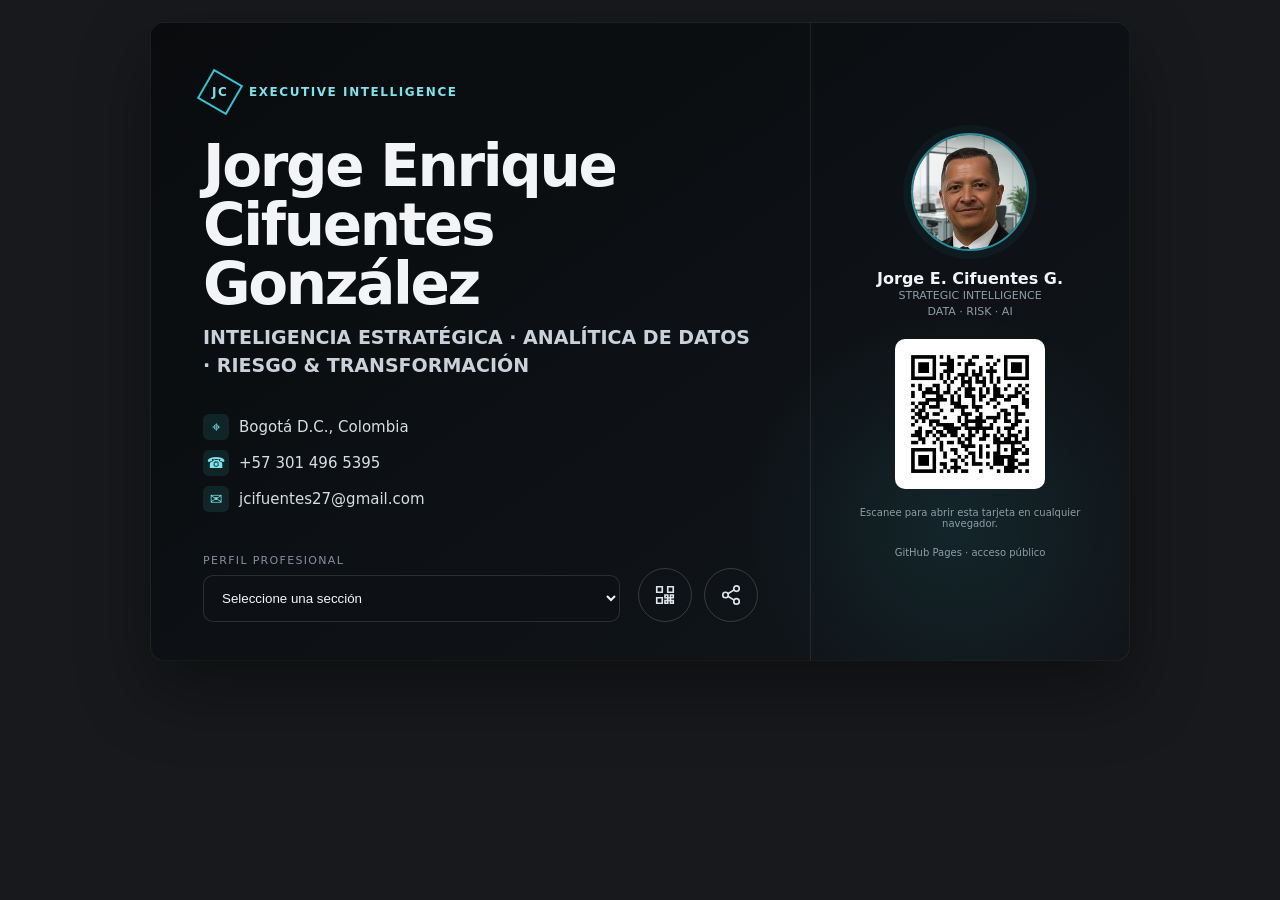
<file: index.html>
<!doctype html><html lang="es"><head><meta charset="utf-8"><meta name="viewport" content="width=device-width,initial-scale=1,viewport-fit=cover"><meta name="theme-color" content="#0a0d10"><title>Jorge Enrique Cifuentes González | Tarjeta Ejecutiva</title><meta name="description" content="Tarjeta profesional digital de Jorge Enrique Cifuentes González. Inteligencia Estratégica, Analítica de Datos, Riesgo y Transformación."><meta property="og:title" content="Jorge Enrique Cifuentes González | Tarjeta Ejecutiva"><meta property="og:description" content="Inteligencia Estratégica · Analítica de Datos · Riesgo & Transformación"><meta property="og:type" content="website"><meta property="og:url" content="https://jcifuentes27.github.io/TARJETA-DIGITAL/"><link rel="canonical" href="https://jcifuentes27.github.io/TARJETA-DIGITAL/"><link rel="stylesheet" href="style.css?v=16"></head><body><div class="wrap"><section class="card"><div class="grid"><div class="left"><div><div class="logo"><div class="hex"><span>JC</span></div>Executive Intelligence</div><h1 class="name">Jorge Enrique<br>Cifuentes González</h1><p class="role">Inteligencia Estratégica · Analítica de Datos · Riesgo &amp; Transformación</p><div class="contacts"><div class="contact"><span class="ico">⌖</span><span>Bogotá D.C., Colombia</span></div><div class="contact"><span class="ico">☎</span><a href="tel:+573014965395">+57 301 496 5395</a></div><div class="contact"><span class="ico">✉</span><a href="mailto:jcifuentes27@gmail.com">jcifuentes27@gmail.com</a></div></div></div><div class="bottom"><div class="selectorWrap"><label for="sectionSelect">Perfil profesional</label><select id="sectionSelect"><option value="">Seleccione una sección</option><option value="perfil">Perfil Ejecutivo</option><option value="competencias">Competencias Ejecutivas</option><option value="experiencia">Experiencia Profesional</option><option value="formacion">Formación Académica</option><option value="certificaciones">Certificaciones Técnicas</option><option value="docencia">Docencia</option><option value="herramientas">Herramientas</option></select></div><div class="actions"><button class="round" id="contactBtn" title="Guardar contacto" aria-label="Guardar contacto"><svg viewBox="0 0 24 24" fill="none" stroke-width="1.8"><path d="M3 3h6v6H3zM15 3h6v6h-6zM3 15h6v6H3zM15 15h3v3h-3zM18 18h3v3h-3zM18 12h3v3h-3zM12 18h3v3h-3zM12 12h3v3h-3z"/></svg></button><button class="round" id="shareBtn" title="Compartir" aria-label="Compartir tarjeta"><svg viewBox="0 0 24 24" fill="none" stroke-width="1.8"><circle cx="18" cy="5" r="3"/><circle cx="6" cy="12" r="3"/><circle cx="18" cy="19" r="3"/><path d="M8.6 10.6 15.4 6.4M8.6 13.4l6.8 4.2"/></svg></button></div></div></div><aside class="right"><img class="portrait" src="[data-uri]" alt="Fotografía de Jorge Enrique Cifuentes González"><div><div class="sideName">Jorge E. Cifuentes G.</div><div class="sideRole">Strategic Intelligence<br>Data · Risk · AI</div></div><a class="qrBox" id="webQrLink" href="https://jcifuentes27.github.io/TARJETA-DIGITAL/" target="_blank" rel="noopener" aria-label="Abrir tarjeta digital"><img id="webQr" alt="QR para abrir esta tarjeta"></a><div class="qrHint">Escanee para abrir esta tarjeta en cualquier navegador.</div><div class="urlState">GitHub Pages · acceso público</div></aside></div></section></div><div class="overlay" id="overlay" role="dialog" aria-modal="true"><article class="modal"><button class="close" id="closeBtn" aria-label="Cerrar">×</button><div id="modalContent"></div></article></div><script src="profile-data.js?v=16"></script><script>const overlay=document.getElementById('overlay'),content=document.getElementById('modalContent');function openModal(x){content.innerHTML=x;overlay.classList.add('open');document.body.style.overflow='hidden'}function closeModal(){overlay.classList.remove('open');document.body.style.overflow=''}document.getElementById('webQr').src=WEB_QR;document.getElementById('closeBtn').onclick=closeModal;overlay.addEventListener('click',e=>{if(e.target===overlay)closeModal()});document.addEventListener('keydown',e=>{if(e.key==='Escape')closeModal()});document.getElementById('sectionSelect').onchange=e=>{if(e.target.value){openModal(PROFILE_SECTIONS[e.target.value]);e.target.value=''}};function downloadVCard(){const b=new Blob([CONTACT_VCARD],{type:'text/vcard;charset=utf-8'}),u=URL.createObjectURL(b),a=document.createElement('a');a.href=u;a.download='Jorge_Enrique_Cifuentes_Gonzalez.vcf';document.body.appendChild(a);a.click();a.remove();setTimeout(()=>URL.revokeObjectURL(u),500)}document.getElementById('contactBtn').onclick=()=>openModal(`<h2>Guardar contacto</h2><p>Escanee este QR con la cámara del teléfono. El dispositivo reconocerá la vCard y ofrecerá agregarla a Contactos.</p><div style="display:grid;place-items:center;margin:20px 0"><img src="${CONTACT_QR}" style="width:min(280px,70vw);background:#fff;padding:12px;border-radius:12px" alt="QR vCard"></div><div style="text-align:center"><button class="action" onclick="downloadVCard()" style="background:#112136;color:#fff">Guardar contacto (.vcf)</button></div><p class="notice" style="margin-top:18px">El QR grande abre la tarjeta HTML. Este QR inferior se dedica exclusivamente a guardar los datos de contacto.</p>`);document.getElementById('shareBtn').onclick=async()=>{if(navigator.share){try{await navigator.share({title:'Jorge Enrique Cifuentes González | Tarjeta Ejecutiva',text:'Tarjeta profesional digital de Jorge Enrique Cifuentes González',url:PUBLIC_URL});return}catch(e){if(e.name==='AbortError')return}}try{await navigator.clipboard.writeText(PUBLIC_URL);openModal(`<h2>Enlace copiado</h2><p>La dirección pública de la tarjeta fue copiada al portapapeles.</p><p class="notice">${PUBLIC_URL}</p>`)}catch(e){window.open(PUBLIC_URL,'_blank','noopener')}};</script></body></html>
</file>
<file: style.css>
*{box-sizing:border-box}html,body{margin:0;min-height:100%;font-family:Inter,system-ui,-apple-system,"Segoe UI",Roboto,Arial,sans-serif;background:#17191c;color:#f2f4f6}body{display:grid;place-items:center;padding:22px}.wrap{width:min(980px,100%)}.card{min-height:500px;border-radius:14px;overflow:hidden;background:radial-gradient(circle at 82% 78%,rgba(50,194,209,.10),transparent 22%),linear-gradient(145deg,#090b0d,#11161b);border:1px solid rgba(255,255,255,.06);box-shadow:0 30px 70px rgba(0,0,0,.38)}.grid{display:grid;grid-template-columns:minmax(0,1.55fr) minmax(260px,.75fr);min-height:500px}.left{padding:52px 52px 38px;display:flex;flex-direction:column;justify-content:space-between}.right{padding:40px 34px 32px;border-left:1px solid rgba(255,255,255,.09);display:flex;flex-direction:column;align-items:center;justify-content:center;gap:18px}.logo{display:flex;align-items:center;gap:12px;color:#7ee4ec;font-size:12px;letter-spacing:.13em;text-transform:uppercase;font-weight:800}.hex{width:34px;height:34px;border:2px solid #32c2d1;transform:rotate(30deg);display:grid;place-items:center}.hex span{transform:rotate(-30deg)}.name{margin:28px 0 10px;font-size:clamp(34px,5.2vw,58px);line-height:1.02;letter-spacing:-.04em}.role{margin:0;color:#c9d2da;font-size:clamp(14px,1.8vw,19px);line-height:1.45;font-weight:650;text-transform:uppercase}.contacts{display:grid;gap:10px;margin-top:34px;color:#d7dde3;font-size:15px}.contact{display:flex;align-items:center;gap:10px}.contact a{color:inherit;text-decoration:none}.ico{width:26px;height:26px;border-radius:6px;background:rgba(50,194,209,.12);display:grid;place-items:center;color:#7ee4ec}.bottom{display:flex;align-items:end;justify-content:space-between;gap:18px;margin-top:42px}.selectorWrap{flex:1;max-width:480px}label{display:block;color:#83919d;font-size:11px;letter-spacing:.12em;text-transform:uppercase;margin-bottom:8px}select{width:100%;background:#0d1115;color:#f3f5f7;border:1px solid rgba(255,255,255,.12);border-radius:10px;padding:14px}.actions{display:flex;gap:12px}.round{width:54px;height:54px;border-radius:50%;border:1px solid rgba(255,255,255,.17);background:transparent;color:#dbe5ea;display:grid;place-items:center;cursor:pointer}.round:hover,.round:focus-visible{border-color:#32c2d1;color:#7ee4ec;outline:none}.round svg{width:22px;height:22px;stroke:currentColor}.portrait{width:118px;height:118px;border-radius:50%;object-fit:cover;object-position:center 28%;border:2px solid rgba(50,194,209,.7);box-shadow:0 0 0 8px rgba(50,194,209,.05)}.sideName{font-size:16px;font-weight:800;text-align:center}.sideRole{font-size:11px;text-align:center;color:#8f9ca6;text-transform:uppercase;line-height:1.5}.qrBox{width:150px;height:150px;background:#fff;border-radius:10px;padding:9px;display:grid;place-items:center}.qrBox img{width:100%;height:100%}.qrHint,.urlState{font-size:10px;color:#8f9ca6;text-align:center}.overlay{position:fixed;inset:0;background:rgba(0,0,0,.72);backdrop-filter:blur(9px);display:none;align-items:center;justify-content:center;padding:16px;z-index:999}.overlay.open{display:flex}.modal{width:min(780px,100%);max-height:84vh;overflow:auto;background:#f7f9fb;color:#18212b;border-radius:16px;padding:clamp(22px,4vw,36px);position:relative;box-shadow:0 30px 90px rgba(0,0,0,.42)}.close{position:absolute;right:14px;top:14px;width:34px;height:34px;border-radius:50%;border:1px solid #d5dce3;background:#fff;cursor:pointer}.modal h2{margin:0 46px 18px 0;font-size:30px}.modal h3{margin:22px 0 4px;font-size:17px}.modal h4{margin:0 0 10px;font-size:13px;color:#627080}.modal p,.modal li{font-size:15px;line-height:1.6}.modal ul{padding-left:20px}.modal li+li{margin-top:7px}.timeline{border-left:2px solid #dfe7ec;padding-left:18px;margin:18px 0 24px}.timeline b{font-size:12px;color:#54707d}.tags{display:flex;flex-wrap:wrap;gap:8px}.tags span{background:#e9f0f3;border-radius:999px;padding:8px 11px;font-size:13px;font-weight:700;color:#2d4450}.notice{background:#eef7f8;border:1px solid #cdebee;color:#254c52;padding:13px 14px;border-radius:10px;font-size:13px;line-height:1.5}.action{border:0;border-radius:10px;padding:11px 15px;font-weight:700;cursor:pointer}@media(max-width:760px){body{padding:10px}.grid{grid-template-columns:1fr}.left{padding:28px 22px 24px;order:2}.right{order:1;border-left:0;border-bottom:1px solid rgba(255,255,255,.09);padding:26px 20px 20px;display:grid;grid-template-columns:auto 1fr auto;align-items:center;gap:14px}.portrait{width:78px;height:78px}.sideName,.sideRole{text-align:left}.qrBox{width:94px;height:94px;padding:6px}.qrHint,.urlState{display:none}.name{font-size:clamp(32px,10vw,45px)}.role{font-size:13px}.bottom{flex-direction:column;align-items:stretch;margin-top:28px}.selectorWrap{max-width:none}.actions{align-self:flex-end}.modal{max-height:90vh;padding:22px 20px}.modal h2{font-size:25px}.modal p,.modal li{font-size:14px;line-height:1.55}}@media(max-width:440px){.right{grid-template-columns:auto 1fr}.qrBox{grid-column:1/-1;width:118px;height:118px;justify-self:center}}
</file>
